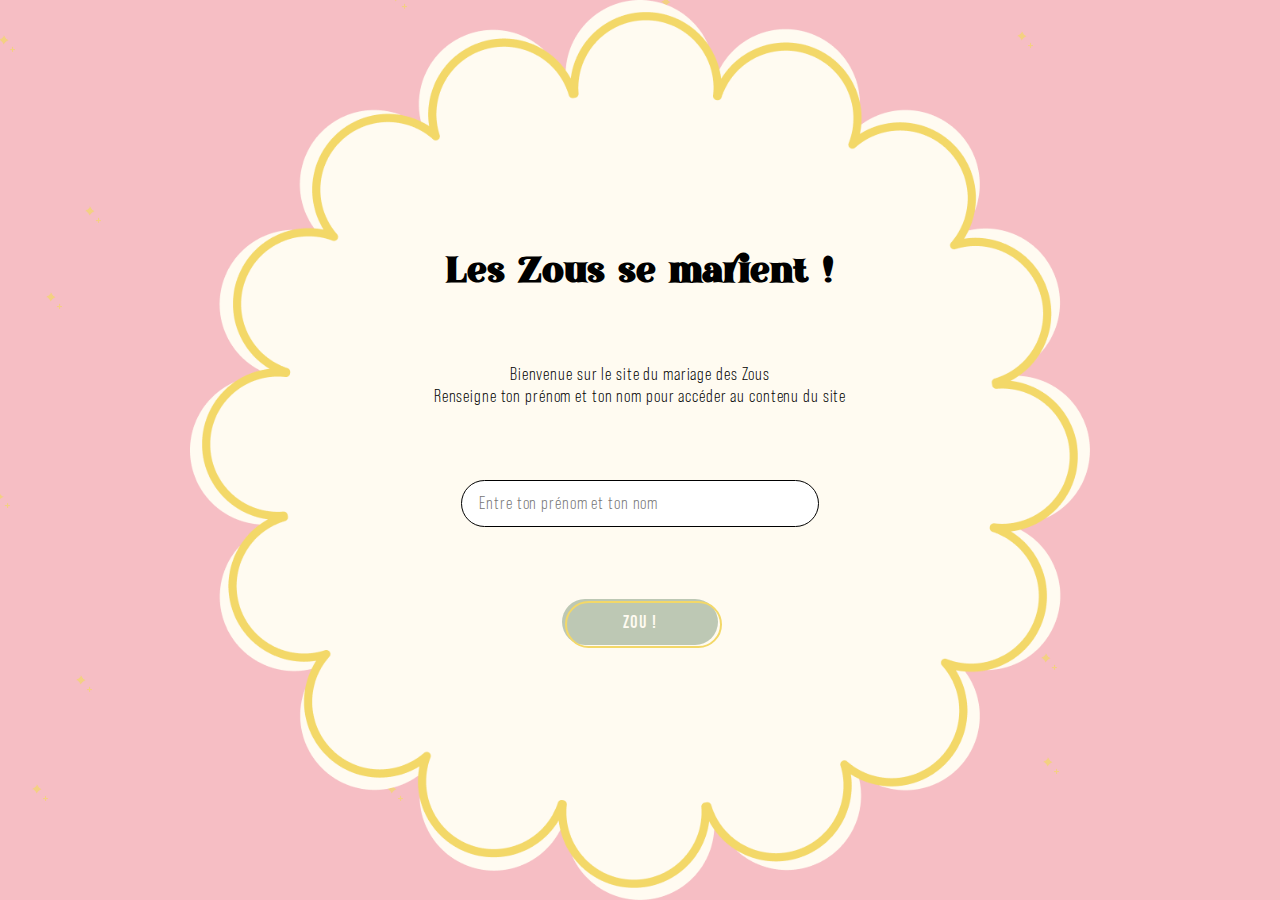
<file: index.html>
<!doctype html>
<html lang="fr">
<head>
    <meta charset="UTF-8">
    <meta name="viewport" content="width=device-width, initial-scale=1.0">
    <title>Le mariage des Zous</title>
    <link rel="icon" type="image/x-icon" href="res/favicon.svg">
    <link href="widget-snackbar.css" rel="stylesheet">
    <script src="widget-snackbar.js"></script>
    <link href="widget-loader.css" rel="stylesheet">
    <script src="widget-loader.js"></script>
    <link href="widget-sparklesBackground.css" rel="stylesheet">
    <script src="widget-sparklesBackground.js"></script>
    <link href="widget-button.css" rel="stylesheet">
    <link href="widget-input.css" rel="stylesheet">
    <link href="index.css" rel="stylesheet">
    <script src="index.js" defer></script>
</head>
<body>
    <div class="pageContent">
        <div class="sparklesBackground"></div>
        <img class="backgroundImage" src="res/index_background.png"/>
        <div class="loginContent">
            <h1>Les Zous se marient !</h1>
            <p>Bienvenue sur le site du mariage des Zous<br>Renseigne ton prénom et ton nom pour accéder au contenu du site</p>
            <input type="text" id="guestname" name="guestname" placeholder="Entre ton prénom et ton nom" autocomplete="off">
            <br>
            <button id="loginButton" disabled="true">ZOU !</button>
        </div>
        <div id="snackbar"></div>
        <div class="loaderContainer" id="loaderContainer">
            <img class="loader" src="res/loader_image.png"/>
        </div>
    </div>
</body>
</html>
</file>
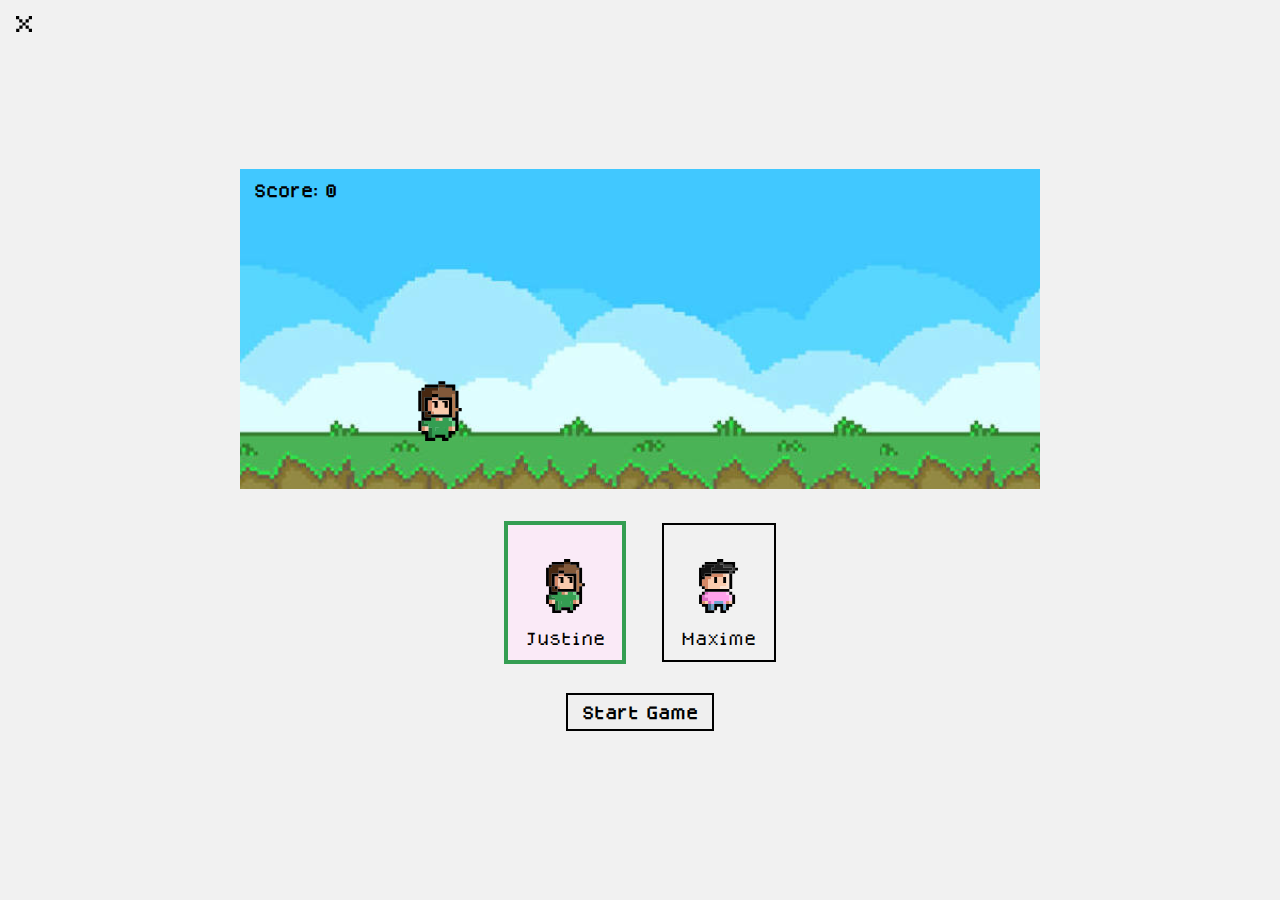
<file: easter_egg.html>
<!DOCTYPE html>
<html lang="en">
<head>
  <meta charset="UTF-8">
  <meta name="viewport" content="width=device-width, initial-scale=1.0">
  <title>Zou Game</title>
  <link rel="stylesheet" href="easter_egg.css">
  <script src="easter_egg.js" defer></script>
</head>
<body>
    <div class="content">
        <div id="game-container">
            <div id="background"></div>
            <img id="player" src="res/ee_justine1.svg" alt="Player"/>
            <p id="score">Score: 0</p>
            <div id="game-over-container">
              <div id="game-over-content">
                <p id="game-over-title">Game Over</p>
                <p id="game-over-score">Score: 0</p>
              </div>
            </div>
        </div>
        <div id="player-choice-container">
          <div class="player-choice-item">
            <input type="radio" name="player-choice" id="player-choice-radio-justine" value="justine" checked="true">                           
            <label class="player-choice-box" for="player-choice-radio-justine">
              <img src="res/ee_justine1.svg" />
              <p>Justine</p>
            </label>
          </div>
          <div class="player-choice-item">
            <input type="radio" name="player-choice" id="player-choice-radio-maxime" value="maxime">
            <label class="player-choice-box" for="player-choice-radio-maxime">
              <img src="res/ee_max1.svg" />
              <p>Maxime</p>
            </label>
          </div>
        </div>
        <button id="start-button">Start Game</button>
    </div>
    <img id="close-icon" src="res/ee_close_icon.svg" alt="Close Icon"/>
</body>
</html>
</file>
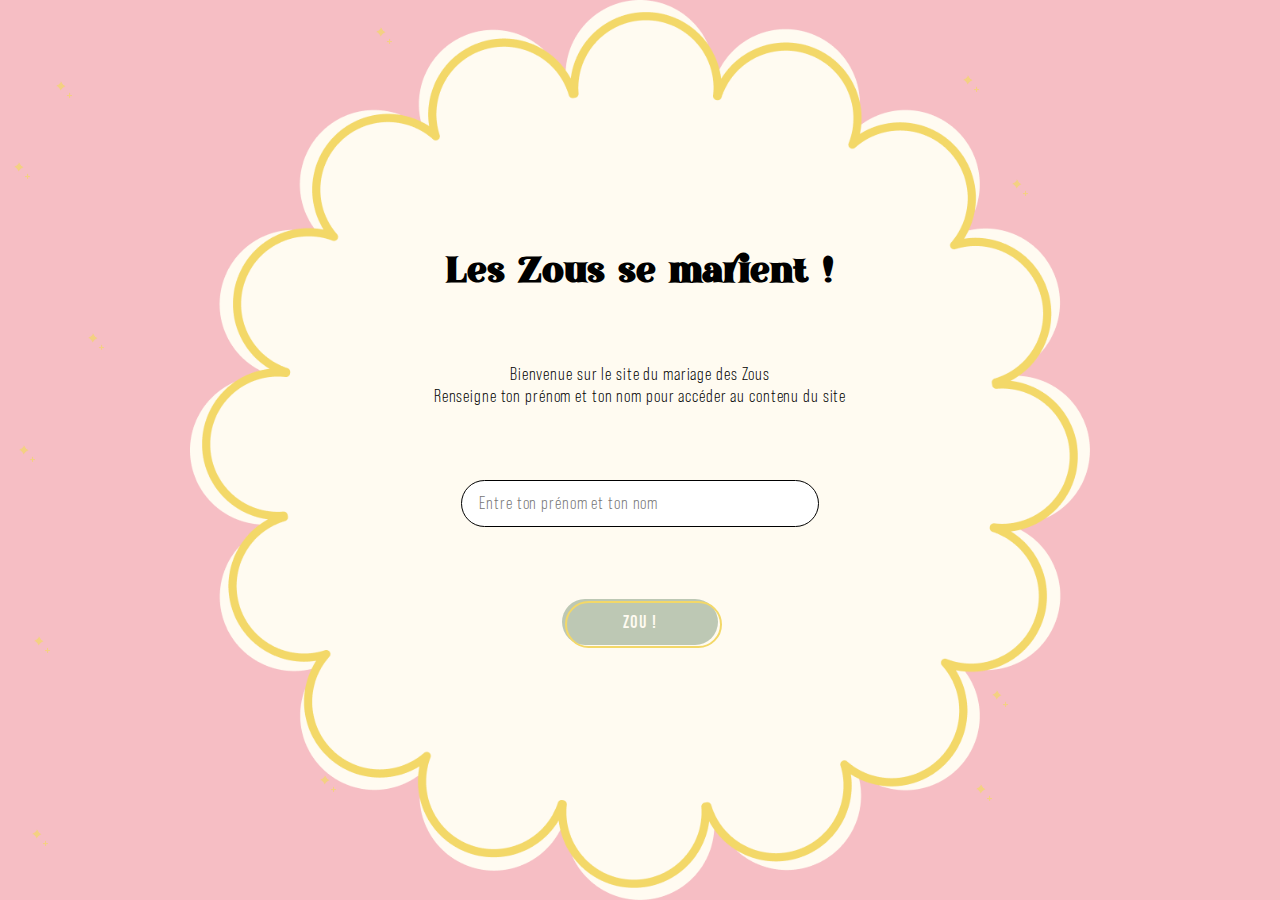
<file: main.html>
<!doctype html>
<html lang="fr">
<head>
    <meta charset="UTF-8">
    <meta name="viewport" content="width=device-width, initial-scale=1.0">
    <title>Le mariage des Zous</title>
    <link rel="icon" type="image/x-icon" href="res/favicon.svg">
    <!-- Icon Font Family import -->
    <link href="https://fonts.googleapis.com/icon?family=Material+Icons" rel="stylesheet">
    <!-- Snackbar imports -->
    <link href="widget-snackbar.css" rel="stylesheet">
    <script src="widget-snackbar.js"></script>
    <!-- Loader imports -->
    <link href="widget-loader.css" rel="stylesheet">
    <script src="widget-loader.js"></script>
    <!-- Sparkles Background imports -->
    <link href="widget-sparklesBackground.css" rel="stylesheet">
    <script src="widget-sparklesBackground.js"></script>
    <!-- Button imports -->
    <link href="widget-button.css" rel="stylesheet">
    <!-- Input imports -->
    <link href="widget-input.css" rel="stylesheet">
    <!-- NavBar import -->
    <link href="widget-navbar.css" rel="stylesheet">
    <script src="widget-navbar.js"></script>
    <!-- Welcome Section imports -->
    <link href="main_welcome.css" rel="stylesheet">
    <script src="main_welcome.js"></script>
    <!-- Info Section imports -->
     <link href="main_info.css" rel="stylesheet">
     <script src="main_info.js"></script>
    <!-- Planning Section imports -->
    <link href="main_planning.css" rel="stylesheet">
    <script src="main_planning.js"></script>
    <!-- Maps Section imports -->
    <link href="main_maps.css" rel="stylesheet">
    <script src="main_maps.js"></script>
    <!-- Form Section imports -->
    <link href="main_form.css" rel="stylesheet">
    <script src="main_form.js"></script>
    <!-- Main Page imports -->
    <link href="main.css" rel="stylesheet">
    <script src="main.js" defer></script>
</head>
<body>
    <!-- NAVBAR-->
    <nav id="nav">
        <div class="navBar" id="navBar">
            <div class="leftNavItems">
                <a class="leftItem" href="#welcome">Le mariage des Zous</a>
            </div>
            <div class="navBurger">
                <label id="burgerIcon" class="material-icons">menu</label>
            </div>
            <div class="rightNavItems">
                <a class="rightItem" href="#planning">Le planning</a>
                <a class="rightItem" href="#theme">Les infos</a>
                <a class="rightItem" href="#maps">Les lieux</a>
                <a id="navFormItem" class="rightItem" href="#form">Je viens ?</a>
            </div>
        </div>
        <div class="menuOpened" id="menuOpened">
            <a class="menuItem" href="#planning">Le planning</a>
            <a class="menuItem" href="#theme">Les infos</a>
            <a class="menuItem" href="#maps">Les lieux</a>
            <a id="openedNavFormItem" class="menuItem" href="#form">Je viens ?</a>
        </div>
    </nav>
    <div class="pageContent" id="pageContent">
        <!-- WELCOME -->
        <div class="welcome" id="welcome"> 
            <!-- SPARKLES -->
            <div class="sparklesBackground"></div>
            <!-- CONTENT -->
            <div id="welcomeLabelsContainer">
                <img id="welcomeCookie" src="res/index_background.png"/>
                <div class="welcomeLabels">
                    <a id="easter-egg" href="easter_egg.html"><img id="welcomeHeart" src="res/welcome_heart.png"/></a>
                    <h3 id="welcomeMainLabel"></h3>
                    <h1>Mariage des Zous</h1>
                    <h3 id="welcomeDateLabel"></h3>
                    <button id="welcomeButton" onclick="location.href='#form'">Je viens ?</button>
                </div>
            </div>
            <div id="scrollIndicator" class="scrollIndicator">
                <p id="scrollIndicatorLabel">Tu veux tout savoir sur ce mariage ? Ça se passe en dessous !</p>
                <a href="#planning">
                    <img id="welcomeArrow" src="res/welcome_arrow.png"/>
                </a>
            </div>
        </div>
        <!-- PLANNING -->
        <div class="section beige" id="planning">
            <!-- SPARKLES -->
            <div class="sparklesBackground"></div>
            <!-- Transition -->
            <div class="sectionTransition green"></div>
            <!-- CONTENT-->
            <div class="sectionContainer">
                <h2 id="planningTitle" class="sectionTitle">C'est quoi le planning des festivités ?</h2>
                <p id="planningHourWarningLabel">Les heures indiquées sont celles de démarrage des évenements, <b>pensez à prendre un peu d'avance 😉</b></p>
                <div class="planningInfoContainer">
                    <div id="planningFridayBlock" class="planningInfo spaced">
                        <img class="planningImage" src="res/main_planning_friday.png"/>
                        <p class="planningDate">Vendredi</p>
                        <p class="planningHour">13h15</p>
                        <p class="planningEventType">Mariage civil</p>
                        <p class="planningLocation">Mairie de Wasquehal</p>
                    </div>
                    <div id="planningSaturdayBlock" class="planningInfo spaced">
                        <img class="planningImage" src="res/main_planning_saturday.png"/>
                        <p class="planningDate">Samedi</p>
                        <p id="planningSaturdayHour" class="planningHour"></p>
                        <p id="planningSaturdayEventType" class="planningEventType"></p>
                        <p class="planningLocation">Clos Barthélemy</p>
                    </div>
                    <div id="planningSundayBlock" class="planningInfo">
                        <img class="planningImage" src="res/main_planning_sunday.png"/>
                        <p class="planningDate">Dimanche</p>
                        <p class="planningHour">11h00</p>
                        <p class="planningEventType">Brunch</p>
                        <p class="planningLocation">Clos Barthélemy</p>
                    </div>
                </div>
            </div>
        </div>
        <!-- THEME -->
        <div class="section pink" id="theme">
            <!-- SPARKLES -->
            <div class="sparklesBackground"></div>
            <!-- Transition -->
            <div class="sectionTransition beige"></div>
            <!-- CONTENT-->
            <div class="sectionContainer">
                <h2 class="sectionTitle">Les infos à retenir</h2>
                <p class="subSectionTitle">Le dress code du samedi</p>
                <p id="infoDressCodeLabel">Chez nous, pas de thème particulier, nous ne sommes ni chics, ni bohèmes, exprimez votre propre style.<br>Mais pour coller à nos couleurs préférées, les filles devront avoir une touche de <b>vert</b> et les garçons une touche de <b>rose</b>.</p>
                <p id="infoNoKidsTitle" class="subSectionTitle">Ce n’est pas que notre Saint Valentin, venez sans vos bambins</p>
                <p id="infoNoKidsLabel">Vous l'aurez compris, nous faisons le choix d'un mariage entre adultes, car nous souhaitons profiter à 100% de vous 😘</p>
                <p class="subSectionTitle">C'est février, ça caille !</p>
                <p id="infoWinterLabel">Même si le lieu du samedi après-midi est chauffé, ça reste le mois de février, alors pensez à prendre une liquette ou à investir dans un Damart (il y en a des moins cher chez Decat !)</p>
            </div>
        </div>
        <!-- MAPS -->
        <div class="section beige" id="maps">
            <!-- SPARKLES -->
            <div class="sparklesBackground"></div>
            <!-- Transition -->
            <div class="sectionTransition pink"></div>
            <!-- CONTENT-->
            <div class="sectionContainer" id="mapSectionContainer">
                <h2 class="sectionTitle">Ça se passe où ?</h2>
                <div class="mapContainer">
                    <div class="mapBlock" id="mapCityHallBlock">
                        <p class="subSectionTitle">Vendredi - Mairie de Wasquehal</p>
                        <div class="mapItem" id="mapCityHallItem">
                            <img class="mapImage" src="res/main_map_wasquehal.jpg"/>
                            <div class="mapPinContainer">
                                <img class="mapPinImage" src="res/main_map_pin.png"/>
                            </div>
                            <div class="mapHover">
                                <p>Voir sur Google Maps</p>
                            </div>
                        </div>
                    </div>
                    <div class="mapBlock">
                        <p class="subSectionTitle" id="mapCastleTitle">Samedi et Dimanche</p>
                        <div class="mapItem" id="mapCastleItem">
                            <img class="mapImage" src="res/main_map_eterpigny.png"/>
                            <div class="mapPinContainer">
                                <img class="mapPinImage" src="res/main_map_pin.png"/>
                            </div>
                            <div class="mapHover">
                                <p>Voir sur Google Maps</p>
                            </div>
                        </div>
                    </div>
                </div>
                <p class="subSectionTitle" id="mapSleepTitle">Besoin de dormir dans les environs ?</p>
                <p id="mapSleepContent"></p>
            </div>
        </div>
        <!-- FORM -->
        <div class="section form" id="form">
            <!-- Transition -->
            <div class="sectionTransition beige"></div>
            <!-- CONTENT-->
            <div class ="sectionContainer">
                <h2 class="sectionTitle" id="formTitle">Alors, tu viens ?</h2>
                <p class="formDateLimit">Réponse demandée avant le 1er janvier 🗓️</p>
                <div class="formContainer">
                    <div id="user1Container">
                        <p id="formUserName1" class="formUserName"></p>
                        <p class="subSectionTitle">Est-ce que tu viens ?</p>
                        <div class="formSelectorContainer" id="formDaysContainer1">
                            <label class="selectorItem" id="checkboxItemFriday1">
                                <input type="checkbox" id="checkboxFriday1">
                                <div class="selectorItemContent">
                                    <img class="selectorItemImage" src="res/main_planning_friday.png"/>
                                    <p>Vendredi</p>
                                    <div class="checkboxItemCheckmark"></div>
                                </div>
                            </label>
                            <label class="selectorItem" id="checkboxItemSaturday1">
                                <input type="checkbox" id="checkboxSaturday1">
                                <div class="selectorItemContent">
                                    <img class="selectorItemImage" src="res/main_planning_saturday.png"/>
                                    <p>Samedi</p>
                                    <div class="checkboxItemCheckmark"></div>
                                </div>
                            </label>
                            <label class="selectorItem" id="checkboxItemSunday1">
                                <input type="checkbox" id="checkboxSunday1">
                                <div class="selectorItemContent">
                                    <img class="selectorItemImage" src="res/main_planning_sunday.png"/>
                                    <p>Dimanche</p>
                                    <div class="checkboxItemCheckmark"></div>
                                </div>
                            </label>
                        </div>    
                        <p class="subSectionTitle" id="foodSectionTitle1">Tu mangeras quoi le samedi soir ?</p>
                        <div class="formSelectorContainer" id="formFoodContainer1">
                            <label class="selectorItem" id="radioItemClassic1">
                                <input type="radio" id="radioClassic1" name="radioFood1">
                                <div class="selectorItemContent">
                                    <img class="selectorItemImage" src="res/main_form_classic.png"/>
                                    <p>Classique</p>
                                    <div class="radioItemCheckmark"></div>
                                </div>
                            </label>
                            <label class="selectorItem" id="radioItemCheese1">
                                <input type="radio" id="radioCheese1" name="radioFood1">
                                <div class="selectorItemContent">
                                    <img class="selectorItemImage" src="res/main_form_cheese.png"/>
                                    <p>Fromage du ch'nord</p>
                                    <div class="radioItemCheckmark"></div>
                                </div>
                            </label>
                            <label class="selectorItem" id="radioItemVg1">
                                <input type="radio" id="radioVg1" name="radioFood1">
                                <div class="selectorItemContent">
                                    <img class="selectorItemImage" src="res/main_form_vg.png"/>
                                    <p>Végétarien</p>
                                    <div class="radioItemCheckmark"></div>
                                </div>
                            </label>
                        </div>    
                        <div class="formSeparator"></div>
                    </div>
                    <div id="user2Container" hidden="true">
                        <p id="formUserName2" class="formUserName"></p>
                        <p class="subSectionTitle">Est-ce que tu viens ?</p>
                        <div class="formSelectorContainer" id="formDaysContainer2">
                            <label class="selectorItem" id="checkboxItemFriday2">
                                <input type="checkbox" id="checkboxFriday2">
                                <div class="selectorItemContent">
                                    <img class="selectorItemImage" src="res/main_planning_friday.png"/>
                                    <p>Vendredi</p>
                                    <div class="checkboxItemCheckmark"></div>
                                </div>
                            </label>
                            <label class="selectorItem" id="checkboxItemSaturday2">
                                <input type="checkbox" id="checkboxSaturday2">
                                <div class="selectorItemContent">
                                    <img class="selectorItemImage" src="res/main_planning_saturday.png"/>
                                    <p>Samedi</p>
                                    <div class="checkboxItemCheckmark"></div>
                                </div>
                            </label>
                            <label class="selectorItem" id="checkboxItemSunday2">
                                <input type="checkbox" id="checkboxSunday2">
                                <div class="selectorItemContent">
                                    <img class="selectorItemImage" src="res/main_planning_sunday.png"/>
                                    <p>Dimanche</p>
                                    <div class="checkboxItemCheckmark"></div>
                                </div>
                            </label>
                        </div>    
                        <p class="subSectionTitle" id="foodSectionTitle2">Tu mangeras quoi le samedi soir ?</p>
                        <div class="formSelectorContainer" id="formFoodContainer2">
                            <label class="selectorItem" id="radioItemClassic2">
                                <input type="radio" id="radioClassic2" name="radioFood2">
                                <div class="selectorItemContent">
                                    <img class="selectorItemImage" src="res/main_form_classic.png"/>
                                    <p>Classique</p>
                                    <div class="radioItemCheckmark"></div>
                                </div>
                            </label>
                            <label class="selectorItem" id="radioItemCheese2">
                                <input type="radio" id="radioCheese2" name="radioFood2">
                                <div class="selectorItemContent">
                                    <img class="selectorItemImage" src="res/main_form_cheese.png"/>
                                    <p>Fromage du ch'nord</p>
                                    <div class="radioItemCheckmark"></div>
                                </div>
                            </label>
                            <label class="selectorItem" id="radioItemVg2">
                                <input type="radio" id="radioVg2" name="radioFood2">
                                <div class="selectorItemContent">
                                    <img class="selectorItemImage" src="res/main_form_vg.png"/>
                                    <p>Végétarien</p>
                                    <div class="radioItemCheckmark"></div>
                                </div>
                            </label>
                        </div>
                        <div class="formSeparator"></div>
                    </div>
                    <div id="user3Container" hidden="true">
                        <p id="formUserName3" class="formUserName"></p>
                        <p class="subSectionTitle">Est-ce que tu viens ?</p>
                        <div class="formSelectorContainer" id="formDaysContainer3">
                            <label class="selectorItem" id="checkboxItemFriday3">
                                <input type="checkbox" id="checkboxFriday3">
                                <div class="selectorItemContent">
                                    <img class="selectorItemImage" src="res/main_planning_friday.png"/>
                                    <p>Vendredi</p>
                                    <div class="checkboxItemCheckmark"></div>
                                </div>
                            </label>
                            <label class="selectorItem" id="checkboxItemSaturday3">
                                <input type="checkbox" id="checkboxSaturday3">
                                <div class="selectorItemContent">
                                    <img class="selectorItemImage" src="res/main_planning_saturday.png"/>
                                    <p>Samedi</p>
                                    <div class="checkboxItemCheckmark"></div>
                                </div>
                            </label>
                            <label class="selectorItem" id="checkboxItemSunday3">
                                <input type="checkbox" id="checkboxSunday3">
                                <div class="selectorItemContent">
                                    <img class="selectorItemImage" src="res/main_planning_sunday.png"/>
                                    <p>Dimanche</p>
                                    <div class="checkboxItemCheckmark"></div>
                                </div>
                            </label>
                        </div>    
                        <p class="subSectionTitle" id="foodSectionTitle3">Tu mangeras quoi le samedi soir ?</p>
                        <div class="formSelectorContainer" id="formFoodContainer3">
                            <label class="selectorItem" id="radioItemClassic3">
                                <input type="radio" id="radioClassic3" name="radioFood3">
                                <div class="selectorItemContent">
                                    <img class="selectorItemImage" src="res/main_form_classic.png"/>
                                    <p>Classique</p>
                                    <div class="radioItemCheckmark"></div>
                                </div>
                            </label>
                            <label class="selectorItem" id="radioItemCheese3">
                                <input type="radio" id="radioCheese3" name="radioFood3">
                                <div class="selectorItemContent">
                                    <img class="selectorItemImage" src="res/main_form_cheese.png"/>
                                    <p>Fromage du ch'nord</p>
                                    <div class="radioItemCheckmark"></div>
                                </div>
                            </label>
                            <label class="selectorItem" id="radioItemVg3">
                                <input type="radio" id="radioVg3" name="radioFood3">
                                <div class="selectorItemContent">
                                    <img class="selectorItemImage" src="res/main_form_vg.png"/>
                                    <p>Végétarien</p>
                                    <div class="radioItemCheckmark"></div>
                                </div>
                            </label>
                        </div>
                        <div class="formSeparator"></div>
                    </div>
                    <p class="subSectionTitle" id="commentSubTitle">Besoin d'ajouter un commentaire ?</p>
                    <textarea id="formComments" name="formComments" placeholder="Tu veux ajouter une précision, ou juste nous écrire un petit mot ? C'est par ici !" autocomplete="off" autocapitalize="sentences" rows="3"></textarea>
                    <div class="buttonContainer">
                        <button id="saveButton">Ça part !</button>
                    </div>
                    <p id="tooLateContent" hidden="true">Le formulaire n'est plus disponible car nous avons du communiquer la liste finale des invités présents aux différents prestataires.<br>Vous vouliez changer votre choix ? Pas de panique ! Il suffit de nous envoyer un petit sms 📱💌🙂</p>
                </div>
            </div>
            <!-- Transition -->
            <div class="sectionTransition greenInverse"></div>
        </div>
        <!-- FOOTER -->
        <div class="footer">
            <img src="res/main_footer.png"/>
            <p>Copyright Zous 2024 ©</p>
        </div>
        <div id="snackbar"></div>
    </div>
    <!-- LOADER -->
    <div class="loaderContainer" id="loaderContainer">
        <img class="loader" src="res/loader_image.png"/>
    </div>
</body>
</html>
</file>
<file: widget-snackbar.css>
@font-face {
    font-family: bebasBook;
    src: url(res/bebas_neue_pro_book.otf);
}

/* The snackbar - position it at the bottom and in the middle of the screen */
#snackbar {
    visibility: hidden; /* Hidden by default. Visible on click */
    background-color: #E85C18; /* Background color */
    color: #000; /* White text color */
    font-family: bebasBook; /* Define font */
    font-size: 0.95em;
    line-height: 1.15;
    letter-spacing: 0.05em;
    text-align: center; /* Centered text */
    border-radius: 100px; /* Rounded borders */
    padding-top: 16px; /* Padding */
    padding-bottom: 16px; /* Padding */
    padding-left: 32px; /* Padding */
    padding-right: 32px; /* Padding */
    position: fixed; /* Sit on top of the screen */
    z-index: 1; /* Add a z-index if needed */
    left: 50%; /* Center the snackbar */
    transform: translate(-50%); /* Center the snackbar */
    bottom: 30px; /* 30px from the bottom */
    white-space: pre-line; /* Add line break for each \n\r */
}

 /* Show the snackbar when clicking on a button (class added with JavaScript) */
#snackbar.show {
    visibility: visible; /* Show the snackbar */
    /* Add animation: Take 0.5 seconds to fade in and out the snackbar.
    However, delay the fade out process for 2.5 seconds */
    -webkit-animation: fadein 0.5s, fadeout 0.5s 4.5s;
    animation: fadein 0.5s, fadeout 0.5s 4.5s;
}

 /* Animations to fade the snackbar in and out */
@-webkit-keyframes fadein {
    from {bottom: 0; opacity: 0;}
    to {bottom: 30px; opacity: 1;}
}
  
@keyframes fadein {
    from {bottom: 0; opacity: 0;}
    to {bottom: 30px; opacity: 1;}
}
  
@-webkit-keyframes fadeout {
    from {bottom: 30px; opacity: 1;}
    to {bottom: 0; opacity: 0;}
}
  
@keyframes fadeout {
    from {bottom: 30px; opacity: 1;}
    to {bottom: 0; opacity: 0;}
}

/* Phone design */
@media only screen and (max-width: 600px) {
    #snackbar {
        width: 80%;
    }
}

/* Large Phone design and portrait tablet */
@media only screen and (min-width: 600px) {
    #snackbar {
        width: 70%;
    }
}

/* Landscape tablets */
@media only screen and (min-width: 768px) {
    #snackbar {
        width: 50%;
    }
}

/* Laptop and desktop */
@media only screen and (min-width: 992px) {
    #snackbar {
        width: 40%;
    }
}

/* Large laptop and desktop */
@media only screen and (min-width: 1200px) {
    #snackbar {
        width: 35%;
    }
}
</file>
<file: widget-loader.css>
.loader {
    position: relative;
    height: 30%;
    animation: beat .7s infinite alternate;
    transform-origin: center;
}

@keyframes beat{
	to { transform: scale(1.4); }
}
   
.loaderContainer {
    position: fixed;
    top: 0;
  left: 0;
  right: 0;
  bottom: 0;
    display: none;
    justify-content: center;
    align-items: center;
    background-color: rgba(255, 255, 255, 0.5);
    transition: opacity 0.5s ease;
    opacity: 0;
    z-index: 9999;
}

/* Phone design (custom size) */
@media only screen and (max-width: 672px) {
    .loader {
        height: 20%;
    }
}

/* Large Phone design and portrait tablet (custom size)*/
@media only screen and (min-width: 672px) {
    
}

/* Landscape tablets */
@media only screen and (min-width: 768px) {
    
}

/* Laptop and desktop */
@media only screen and (min-width: 992px) {
    
}

/* Large laptop and desktop */
@media only screen and (min-width: 1200px) {
    
}
</file>
<file: widget-sparklesBackground.css>
.sparklesBackground {
    position: absolute;
    width: 100%;
    height: 100%;
    opacity: 0.7;
}
</file>
<file: widget-button.css>
input,
textarea,
button,
select,
a {
    -webkit-tap-highlight-color: transparent;
}

button {
    position: relative; /* Enable the 'after' view */
    min-width: 35%;
    background-color: #4C6627;
    color: #FFFBF1;
    padding: 0.66em 1em;
    border: none;
    border-radius: 100px;
    cursor: pointer;
    font-family: bebasKai;
    font-size: 1.1em;
    line-height: 1.25;
    letter-spacing: 0.05em;
    transition: all 0.2s ease;
}

button::after {
    content: ''; /* Need this to show the 'after' view */
    position: absolute;
    width: 98%;
    height: 95%;
    top: 2px;
    left: 3px;
    border: 2px solid #F3D868;
    border-radius: 100px;
    transition: all 0.2s ease;
}

button:hover::after {
    top: 4px;
    left: 5px;
}

button:active {
    background-color: color-mix(in oklab, black 15%, #47642D);
}

button:active::after {
    top: 2px;
    left: 3px;
}

button:disabled {
    background-color: color-mix(in oklab, white 66%, #47642D);
    cursor: default;
}

button:disabled::after {
    top: 2px;
    left: 3px;
}
</file>
<file: widget-input.css>
input, textarea {
    padding-left: 1em;
    padding-right: 1em;
    padding-top: 0.66em;
    padding-bottom: 0.66em;
    font-family: bebasBook;
    font-size: 1.1em;
    line-height: 1.25;
    letter-spacing: 0.05em;
    border: 1px solid #000;
    border-radius: 100px;
    box-sizing: border-box;
    -moz-box-sizing: border-box;
    -webkit-box-sizing: border-box;
}

input[type=text]:focus, textarea:focus {
    border: 2px solid #47642D;
    outline: none;
    box-sizing: border-box;
    -moz-box-sizing: border-box;
    -webkit-box-sizing: border-box;
}
</file>
<file: index.css>
input,
textarea,
button,
select,
a {
    -webkit-tap-highlight-color: transparent;
}

@font-face {
    font-family: bebasBook;
    src: url(res/bebas_neue_pro_book.otf);
}

@font-face {
    font-family: bebasKai;
    src: url(res/bebas_kai.otf);
}

@font-face {
    font-family: auromiya;
    src: url(res/auromiya.ttf);
}

* {
    margin: 0;
    padding: 0;
    box-sizing: border-box;
}

html, body {
    width: 100%;
    height: 100%;
    position: relative;
    background-color: #F6BEC4;
}

.pageContent {
    position: relative;
    width: 100%;
    height: 100%;
    justify-content: center;
    align-items: center;
    display: flex;
    overflow: hidden;
}

.backgroundImage {
    height: 100%;
    position: absolute;
}

.loginContent {
    text-align: center;
    color: black;
    position: absolute;
}

h1 {
    margin-bottom: 8vh;
    font-family: auromiya;
    font-size: 2.2em;
}

p {
    font-family: bebasBook;
    font-size: 1.1em;
    line-height: 1.25;
    letter-spacing: 0.05em;
}

#guestname {
    margin-top: 8vh;
    margin-bottom: 8vh;
    width: 80%;
}

/* Phone design */
@media only screen and (max-width: 600px) {
    .loginContent {
        width: 80%;
    }
    .backgroundImage {
        height: 95%;
    }
}

/* Large Phone design and portrait tablet */
@media only screen and (min-width: 600px) {
    .loginContent {
        width: 70%;
    }
}

/* Landscape tablets */
@media only screen and (min-width: 768px) {
    .loginContent {
        width: 50%;
    }
}

/* Laptop and desktop */
@media only screen and (min-width: 992px) {
    .loginContent {
        width: 40%;
    }
}

/* Large laptop and desktop */
@media only screen and (min-width: 1200px) {
    .loginContent {
        width: 35%;
    }
}
</file>
<file: easter_egg.css>
/*************/
 /* Resources */
/*************/
@font-face {
  font-family: 'Dogica';
  src: url('res/dogicapixel.ttf');
}

/***********************/
 /* Gobal page settings */
/***********************/

* {
  margin: 0;
  padding: 0;
  box-sizing: border-box;
}

body {
  position: absolute;
  background-color: #f1f1f1;
  width: 100%;
  height: 100%;
  display: block;
}

.content {
  position: relative;
  height: 100%;
  width: 100%;
  display: flex;
  flex-direction: column;
  align-items: center;
  justify-content: center;
}

  /*********/
 /* Texts */
/*********/

p {
  font-family: "Dogica", sans-serif;
}

  /**************/
 /* Close Icon */
/**************/

#close-icon {
  width: 1em;
  left: 1em;
  top: 1em;
  position: absolute;
  cursor: pointer;
}

  /******************/
 /* Game container */
/******************/

#game-container {
  position: relative;
  width: 50em;
  height: 20em;
  overflow: hidden;
}

#background {
  position: absolute;
  width: 100%;
  height: 100%;
  background-image: url('res/ee_background.jpg');
  background-size: cover;
  background-repeat: repeat-x;
}

#score {
  position: absolute;
  top: 1em;
  left: 1em;
  font-size: 0.9em;
  font-weight: bold;
}

  /**************/
 /* Characters */
/**************/

#player {
  position: absolute;
  bottom: 15%;
  left: 22%;
  width: 3em;
}

#enemy {
  position: absolute;
  bottom: 0;
  width: 3em;
}

  /*********/
 /* Bonus */
/*********/

.bonus {
  height: 2em;
  position: absolute;
  opacity: 1;
  transition: opacity 0.5s linear;
}

.bonus-label {
  height: 2em;
  position: absolute;
  opacity: 1;
  transition: opacity 0.5s linear;
}

  /*************/
 /* Game Over */
/*************/

#game-over-container {
  position: relative;
  width: 100%;
  height: 100%;
  text-align: center;
  position: absolute;
  background-color: rgba(255,255,255,0.66);
  visibility: hidden;
  z-index: 999;
}

#game-over-content {
  margin: 0;
  position: absolute;
  top: 50%;
  left: 50%;
  -ms-transform: translate(-50%, -50%);
  transform: translate(-50%, -50%);
}

#game-over-title {
  font-size: 1.5em;
  font-weight: bold;
}

#game-over-score {
  font-size: 1em;
  font-weight: bold;
  position: relative;
  top: 1em;
}

  /********************/
 /* Starting button */
/********************/

#start-button {
  display: block;
  margin: 0 auto;
  padding: 0.8em 1em;
  font-family: "Dogica";
  font-size: 0.9em;
  font-weight: bold;
  cursor: pointer;
  margin-top: 2em;
  border-radius: 0%;
  border: 0.15em solid #000;
  box-sizing: border-box;
  -moz-box-sizing: border-box;
  -webkit-box-sizing: border-box;
}

#start-button:hover {
  background-color: #97cfa7;
}

#start-button:active {
  border: 0.2em solid #000;
}

  /*****************/
 /* Player choice */
/*****************/

#player-choice-container {
  position: relative;
  top : 1em;
  width: fit-content;
  margin: 0 auto;
}

.player-choice-item {
  display: inline-flex;
  margin: 1em;
}

.player-choice-item input {
	display: none;
}

.player-choice-box{
	cursor: pointer;
  padding: 1.2em;
  font-size: 0.9em;
  text-align: center;
	border: 0.2em solid #000;
	-webkit-box-sizing: border-box;
	-moz-box-sizing: border-box;
	box-sizing: border-box;
}

.player-choice-item input:checked + .player-choice-box {
	border: 0.3em solid #349E52;
	background-color: #faeaf7;
  -webkit-box-sizing: border-box;
	-moz-box-sizing: border-box;
	box-sizing: border-box;
}

.player-choice-box:hover {
	background-color: #faeaf7;
}

.player-choice-box:active {
	border: 0.3em solid #349E52;
	background-color: #faeaf7;
  -webkit-box-sizing: border-box;
	-moz-box-sizing: border-box;
	box-sizing: border-box;
}

#player-choice-container img {
  width: 3em;
  margin: 1em;
}




/* Phone design */
@media only screen and (max-width: 600px) {
  #game-container {
    width: 100%;
    height: 20em;
  }
  #background {
    background-size: cover;
  }
}

/* Large Phone design and portrait tablet */
@media only screen and (min-width: 600px) {
  #game-container {
    width: 40em;
    height: 20em;
  }
  #background {
    background-size: contain;
  }
}

/* Landscape tablets */
@media only screen and (min-width: 768px) {
  #game-container {
    width: 50em;
    height: 20em;
  }
  #background {
    background-size: contain;
  }
}
</file>
<file: widget-navbar.css>
input,
textarea,
button,
select,
label,
a {
    -webkit-tap-highlight-color: transparent;
}

@font-face {
    font-family: bebasRegular;
    src: url(res/bebas_neue_pro_regular.otf);
}

@font-face {
    font-family: bebasBook;
    src: url(res/bebas_neue_pro_book.otf);
}

nav {
    position: fixed;
    width: 100%;
    z-index: 1;
    display: flex;
    flex-direction: column;
    align-items: end;
    transition: top 0.4s; /* Transition effect when sliding down (and up) */
}

.navBar {
    background-color:rgba(255,255,255,0.33);
    backdrop-filter: blur(5px);
    display: flex;
    width: 100%;
    justify-content: space-between;
}

.leftNavItems {
    display: flex;
}

.rightNavItems {
    display: flex;
}

nav a {
    padding: 2vh 3vh;
    text-decoration: none;
    color: black;
    align-self: center;
}

nav a:hover {
    font-family: bebasRegular;
}

nav a:active {
    scale: 0.97;
}

.menuOpened {
    background-color:rgba(255,255,255,0.33);
    backdrop-filter: blur(5px);
    display: none;
    flex-direction: column;
}

.menuItem {
    align-self: flex-end;
}

.navBurger {
    display: none;
}

.navBurger label {
    cursor: pointer;
    padding: 3vw 3vw;
}

/* Phone design (custom size) */
@media only screen and (max-width: 672px) {
    .rightNavItems {
        display: none;
    }
    
    .navBurger {
        display: flex;
    }

    nav a:hover {
        font-family: bebasBook;
    }
}

/* Large Phone design and portrait tablet (custom size)*/
@media only screen and (min-width: 672px) {
    
}

/* Landscape tablets */
@media only screen and (min-width: 768px) {
    
}

/* Laptop and desktop */
@media only screen and (min-width: 992px) {
    
}

/* Large laptop and desktop */
@media only screen and (min-width: 1200px) {
    
}
</file>
<file: main_welcome.css>
/* WELCOME */

.welcome {
    width: 100%;
    height: 100%;
    position: relative;
    background-color: #4C6627;
}

#welcomeHeart {
    height: 0.8em;
    width: auto;
    margin-bottom:3vh;
}

.welcome a {
    text-decoration: none;
    color: black;
}

.welcomeLabels {
    position: absolute;
    padding: 50px;
    text-align: center;
    color: black;
    white-space: pre-line; /* Add line break for each \n\r */
}

#welcomeLabelsContainer {
    position: relative;
    width: 100%;
    height: 100%;
    justify-content: center;
    align-items: center;
    display: flex;
    overflow-x: hidden;
}

#welcomeCookie {
    width: 28em;
    position: absolute;
}

.welcomeLabels h1 {
    font-family: auromiya;
    font-size: 2em;
}

.welcomeLabels button {
    margin-top: 3vh;
    min-width: 12vw;
}

.scrollIndicator {
    width: 80%;
    position: absolute;
    top: 95%;
    left: 50%;
    transform: translate(-50%, -50%);
    text-align: center;
    color: black;
}

.scrollIndicator p {
    font-size: small;
    margin-bottom: 1vh;
    color:#FFFBF1
}

#welcomeArrow {
    height: 1.5em;
    margin-bottom: 1vh;
    width: auto;
}

/* Phone design */
@media only screen and (max-width: 600px) {

    /* Welcome Section */

    .welcomeLabels h1 {
        margin-top: 1vh;
        margin-bottom: 1vh;
        font-size: 1.7em;
    }
    
    .welcomeLabels button {
        margin-top: 1vh;
        min-width: 30vw; 
    }

}

/* Large Phone design and portrait tablet */
@media only screen and (min-width: 600px) {
    .welcomeLabels button {
        min-width: 20vw;
    }
}

/* Landscape tablets */
@media only screen and (min-width: 768px) {
    .welcomeLabels button {
        min-width: 18vw;
    }
}

/* Laptop and desktop */
@media only screen and (min-width: 992px) {
    .welcomeLabels button {
        min-width: 15vw;
    }
}

/* Large laptop and desktop */
@media only screen and (min-width: 1200px) {
    .welcomeLabels button {
        min-width: 12vw;
    }
}
</file>
<file: main_info.css>
#infoDressCodeLabel {
    white-space: pre-line; /* Add line break for each \n\r */
}
</file>
<file: main_planning.css>
/* PLANNING */

.planningInfoContainer {
    display: flex;
    flex-direction: row;
    text-align: center;
    align-items: top;
}

.planningInfo {
    flex: 1;
}

.planningDate {
    font-family: auromiya;
    margin-top: 1.5vh;
    font-size: 1em;
}

.planningHour {
    margin-top: 1.5vh;
    font-size: 1em;
}

.planningEventType {
    font-family: auromiya;
    margin-top: 1.5vh;
    white-space: pre-line;
    font-size: 1em;
}

.planningLocation {
    margin-top: 1.5vh;
    margin-bottom: 1.5vh;
    font-size: 80%;
    font-size: 0.9em;
}

.planningImage {
    height: 3.5em;
    margin-bottom: 1.5vh;
}

#planningHourWarningLabel {
    margin-bottom: 14vh;
}

#planningTitle {
    margin-bottom: 6vh;
}

/* Phone design */
@media only screen and (max-width: 600px) {
    .planningInfoContainer {
        flex-direction: column;
    }

    .planningInfo.spaced {
        margin-bottom: 8vh;
    }

    .planningDate {
        margin-top: 1vh;
    }
    
    .planningHour {
        margin-top: 1vh;
    }
    
    .planningEventType {
        margin-top: 1vh;
    }
    
    .planningLocation {
        margin-top: 1vh;
        margin-bottom: 1vh;
    }
    
    .planningImage {
        margin-bottom: 1vh;
    }
}

/* Large Phone design and portrait tablet */
@media only screen and (min-width: 600px) {

}

/* Landscape tablets */
@media only screen and (min-width: 768px) {

}

/* Laptop and desktop */
@media only screen and (min-width: 992px) {

}

/* Large laptop and desktop */
@media only screen and (min-width: 1200px) {

}
</file>
<file: main_maps.css>
/* MAPS */

.mapContainer {
    display: flex;
    flex-direction: row;
    gap: 10%;
    height: auto;
    width: 100%;
}

.mapBlock {
    flex: 1;
    height: auto;
    display: flex;
    flex-direction: column;
    position: relative;
    margin-bottom: 10vh;
}

.mapItem {
    position: relative;
    display: flex;
}

.mapHover {
    position: absolute;
    display: flex;
    width: 100%;
    height: 100%;
    align-items: center;
    justify-content: center;
    text-align: center;
    background-color: rgba(0, 0, 0, 0.66);
    border-radius: 0.75em;
    opacity: 0;
    transition: .3s all;
    -webkit-transition: .3s all;
    -moz-transition: .3s all;
    cursor: pointer;
}

.mapHover:hover {
    opacity: 1;
}

.mapHover p {
    position: absolute;
    font-family: bebasBook;
    font-weight: bolder;
    text-transform: uppercase;
    font-size: larger;
    color: white;
}

.mapImage {
    border: 0.2em solid #4C6627;
    border-radius: 0.75em;
    height: 40vh;
    width: 100%;
    object-fit: cover;
}



.mapPinContainer {
    position: absolute;
    top: 1em;
    right: 1em;
    background-color: white;
    padding: 0.25em;
    display: flex;
    width: fit-content;
    border-radius: 100%;
    border: 0.2em solid #E85C18;
    visibility: hidden;
}

.mapPinImage {
    height: 1.5em;
    width: auto;
}

#mapSectionContainer .subSectionTitle {
    margin-top: 0px;
}

#mapSleepContent {
    white-space: pre-line; /* Add line break for each \n\r */
    display: flex;
    flex-direction: column;
    gap: 0px;
}

#mapSleepContent a {
    color: black;
    width: fit-content;
}

#mapSleepContent :hover {
    color: #4C6627;
}

/* Phone design */
@media only screen and (max-width: 600px) {

    .mapContainer {
        flex-direction: column;
    }

    .mapBlock .subSectionTitle {
        text-align: center;
    }

    .mapPinContainer {
        visibility: visible;
    }
}

/* Large Phone design and portrait tablet */
@media only screen and (min-width: 600px) {

}

/* Landscape tablets */
@media only screen and (min-width: 768px) {

}

/* Laptop and desktop */
@media only screen and (min-width: 992px) {

}

/* Large laptop and desktop */
@media only screen and (min-width: 1200px) {

}
</file>
<file: main_form.css>
/* FORM */

.formContainer {
    background-color:rgba(255,255,255,0.66);
    backdrop-filter: blur(5px);
    width: 100%;
    padding: 2.5em;
    border-radius: 1.5em;
    display: flex;
    flex-direction: column;
}

#formTitle {
    margin-bottom: 2vh;
}

.formDateLimit {
    margin-bottom: 8vh;
    font-family: bebasRegular;
}

.formUserName {
    font-family: auromiya;
    font-size: 1.15em;
}

.formSeparator {
    width: 100%;
    height: 1px;
    background-color: rgba(0,0,0,0.33);
    margin-top: 2em;
    margin-bottom: 2em;
}

.buttonContainer {
    width: 60%;
    align-self: center;
    display: flex;
    flex-direction: column;
    align-items: center;
}

#foodSectionTitle1 {
    display: none;
}

#foodSectionTitle2 {
    display: none;
}

#foodSectionTitle3 {
    display: none;
}

#formFoodContainer1 {
    display: none;
}

#formFoodContainer2 {
    display: none;
}

#formFoodContainer3 {
    display: none;
}

/*** GENERIC SELECTOR ***/

.formSelectorContainer {
    padding-top: 3vh;
    padding-bottom: 3vh;
    padding-left: 10%;
    padding-right: 10%;
    display: flex;
    flex-direction: row;
    justify-content: space-between;
}

.selectorItem {
    width: 12vw;
}

.selectorItemImage {
    height: 3.5em;
}

/* Card */
.selectorItemContent {
	background-color: transparent;
  	display: flex;
  	flex-direction: column;
  	align-items: center;
  	gap: 0.6em;
  	padding-top: 1.5em;
    padding-bottom: 1.5em;
    width: 100%;
    border-radius: 0.7em;
    border: 0.15em solid transparent;
    cursor: pointer;
    position: relative;
    user-select: none;
    transition: background-color 0.3s, border 0.3s;
}
/* Card when hovered */
.selectorItemContent:hover {
	background-color: rgba(255, 255, 255, 0.9);
    transition: background-color 0.3s;
}
/* Card when checkbox is selected*/
.selectorItem input[type="checkbox"]:checked + .selectorItemContent {
    background-color: white;
    border: 0.15em solid #4C6627;
    transition: background-color 0.3s, border 0.3s;
}

/* Card when radio is selected*/
.selectorItem input[type="radio"]:checked + .selectorItemContent {
    background-color: white;
    border: 0.15em solid #4C6627;
    transition: background-color 0.3s, border 0.3s;
}

.selectorItemContent p {
    text-align: center;
}

/*** SPECIFIC CHECKBOX ***/

/* Checkbox checkmark container */
.checkboxItemCheckmark {
    height: 1em;
    width: 1em;
    background-color: transparent;
    border: 0.14em solid #959595;
    border-radius: 0.2em;
    position: relative;
    transition: background-color 0.3s, border 0.3s;
}
/* Checkbox checkmark container when card id hovered*/
.selectorItemContent:hover .checkboxItemCheckmark {
	border: 0.14em solid #4C6627;
    transition: border 0.3s;
}
/* Checkbox checkmark container when checkbox is selected*/
.selectorItem input[type="checkbox"]:checked ~ .selectorItemContent .checkboxItemCheckmark {
    background-color: #4C6627;
    border: 0.14em solid #4C6627;
    transition: background-color 0.3s, border 0.3s;
}

/* Checkbox checkmark check icon */
.checkboxItemCheckmark:after {
    content: "";
    position: absolute;
    top: 50%;
    left: 50%;
    width: 0.2em;
    height: 0.5em;
    border: solid white;
    border-width: 0 0.15em 0.15em 0;
    transform: translate(-50%, -70%) rotate(45deg);
    display: none;
    transition: opacity 0.3s;
}

/* Checkbox checkmark check icon when checkbox is selected */
.selectorItem input[type="checkbox"]:checked ~ .selectorItemContent .checkboxItemCheckmark:after {
    display: block;
    transition: opacity 0.3s;
  }

/* Hide the real checkbox */
.selectorItem input[type="checkbox"] {
	position: absolute;
  	opacity: 0;
}

/*** SPECIFIC RADIO ***/

/* Checkbox checkmark container */
.radioItemCheckmark {
    height: 1em;
    width: 1em;
    background-color: transparent;
    border: 0.14em solid #959595;
    border-radius: 1em;
    position: relative;
    transition: background-color 0.3s, border 0.3s;
}
/* Checkbox checkmark container when card id hovered*/
.selectorItemContent:hover .radioItemCheckmark {
	border: 0.14em solid #4C6627;
    transition: border 0.3s;
}
/* Checkbox checkmark container when checkbox is selected*/
.selectorItem input[type="radio"]:checked ~ .selectorItemContent .radioItemCheckmark {
    border: 0.14em solid #4C6627;
    transition: background-color 0.3s, border 0.3s;
}

/* Checkbox checkmark check icon */
.radioItemCheckmark:after {
    content: "";
    position: absolute;
    top: 50%;
    left: 50%;
    width: 0.55em;
    height: 0.55em;
    border-radius: 0.55em;
    background-color: #4C6627;
    transform: translate(-50%, -50%);
    display: none;
    transition: opacity 0.3s;
}

/* Checkbox checkmark check icon when checkbox is selected */
.selectorItem input[type="radio"]:checked ~ .selectorItemContent .radioItemCheckmark:after {
    display: block;
    transition: opacity 0.3s;
  }

/* Hide the real checkbox */
.selectorItem input[type="radio"] {
	position: absolute;
  	opacity: 0;
}

/*** SPECIFIC COMMENTS ***/

#formComments {
    margin-top: 2vh;
    margin-bottom: 8vh;
    word-break: break-word;
    border-radius: 0.7em;
    resize: none;
}

#commentSubTitle {
    margin-top: 2vh;
}

/***********************************************/
/***********************************************/
/***********************************************/


/* Phone design */
@media only screen and (max-width: 600px) {
    .formContainer {
        margin-bottom: 0;
        padding-left: 0em;
        padding-right: 0em;
    }
    .formDateLimit {
        text-align: center;
    }
    .formUserName {
        text-align: center;
    }
    .formContainer .subSectionTitle {
        text-align: center;
    }
    .formSelectorContainer {
        padding-left: 6.5%;
        padding-right: 6.5%;
    }
    .selectorItem {
        width: 23vw;
    }
    .selectorItemImage {
        height: 2.8em;
    }
    .buttonContainer {
        width: 100%;
    }
    .buttonContainer button {
        width: 50%;
    }
    .formSeparator {
        width: 85%;
        margin: 7.5%;
    }
    #formComments {
        margin-left: 7.5%;
        margin-right: 7.5%;
    }
    /*** TOO LATE ***/
    #tooLateContent {
        margin-left: 7.5%;
        margin-right: 7.5%;
    }
}

/* Large Phone design and portrait tablet */
@media only screen and (min-width: 600px) {
    .selectorItem {
        width: 16vw;
    }
    .buttonContainer {
        width: 100%;
    }
}

/* Landscape tablets */
@media only screen and (min-width: 768px) {
    .selectorItem {
        width: 16vw;
    }
    .buttonContainer {
        width: 90%;
    }
}

/* Laptop and desktop */
@media only screen and (min-width: 992px) {
    .selectorItem {
        width: 14vw;
    }
    .buttonContainer {
        width: 70%;
    }
}

/* Large laptop and desktop */
@media only screen and (min-width: 1200px) {
    .selectorItem {
        width: 12vw;
    }
    .buttonContainer {
        width: 60%;
    }
}
</file>
<file: main.css>
input,
textarea,
button,
select,
a {
    -webkit-tap-highlight-color: transparent;
}

@font-face {
    font-family: bebasBook;
    src: url(res/bebas_neue_pro_book.otf);
}

@font-face {
    font-family: bebasRegular;
    src: url(res/bebas_neue_pro_regular.otf);
}

@font-face {
    font-family: bebasKai;
    src: url(res/bebas_kai.otf);
}

@font-face {
    font-family: auromiya;
    src: url(res/auromiya.ttf);
}

* {
    margin: 0;
    padding: 0;
    box-sizing: border-box;
}

html {
    scroll-behavior: smooth;
}

html, body {
    width: 100%;
    height: 100%;
}

body {
    background-color: #4C6627;
    font-family: bebasBook;
    font-size: 1.1em;
    line-height: 1.25;
    letter-spacing: 0.05em;
}

#easter-egg {
   cursor: help;
}

/* COMMON ASSETS */

.section {
    width: 100%;
    height: max-content;
    min-height: 100%;
    display: flex;
    flex-direction: column;
}

.section.green {
    background-color: #4C6627;
}

.section.beige {
    background-color: #FFFBF1;
}

.section.pink {
    background-color: #F6BEC4;
}

.section.form {
    background-image: url(res/main_form_background.png);
    background-size: cover;
}

.sectionContainer {
    flex: 1;
    position: relative;
    padding-left: 10%;
    padding-right: 10%;
}

.sectionTitle {
    margin-bottom: 10vh;
    font-family: auromiya;
    font-size: 1.25em;
    text-align: left;
}

.subSectionTitle {
    font-family: bebasRegular;
    text-transform: uppercase;
    font-weight: bolder;
    margin-top: 5vh;
    margin-bottom: 2vh;
}

.sectionTransition { 
    width: 100%;
    height: 2.3em;
    background-repeat: repeat-x;
    background-size: auto 100%;
    background-position: center top;
}

.sectionTransition.greenInverse {
    background-image: url(res/main_section_transition-green_inverse.png);
}

.sectionTransition.green {
    background-image: url(res/main_section_transition-green.png);
}

.sectionTransition.pink {
    background-image: url(res/main_section_transition-pink.png);
}

.sectionTransition.beige {
    background-image: url(res/main_section_transition-beige.png);
}

/* PAGE CONTENT*/

.pageContent {
    width: 100%;
    height: 100%;
    position: relative;
}

/* FOOTER */

.footer {
    display: flex;
    flex-direction: column;
    align-items: center;
}

.footer img {
    margin: 1em;
    height: 8vh;
}

.footer p {
    font-size: small;
    margin-bottom: 3vh;
    color:#FFFBF1;
}

/* Phone design */
@media only screen and (max-width: 600px) {
    .sectionTitle {
        margin-top:11vh;
        text-align: center;
    }

    .sectionContainer {
        margin-bottom: 11vh;
        padding-left: 7.5%;
        padding-right: 7.5%;
    }
}

/* Large Phone design and portrait tablet */
@media only screen and (min-width: 600px) {
    .sectionTitle {
        margin-top:22vh;
    }
    .sectionContainer {
        margin-bottom: 22vh;
    }
}

/* Landscape tablets */
@media only screen and (min-width: 768px) {

}

/* Laptop and desktop */
@media only screen and (min-width: 992px) {

}

/* Large laptop and desktop */
@media only screen and (min-width: 1200px) {

}
</file>
